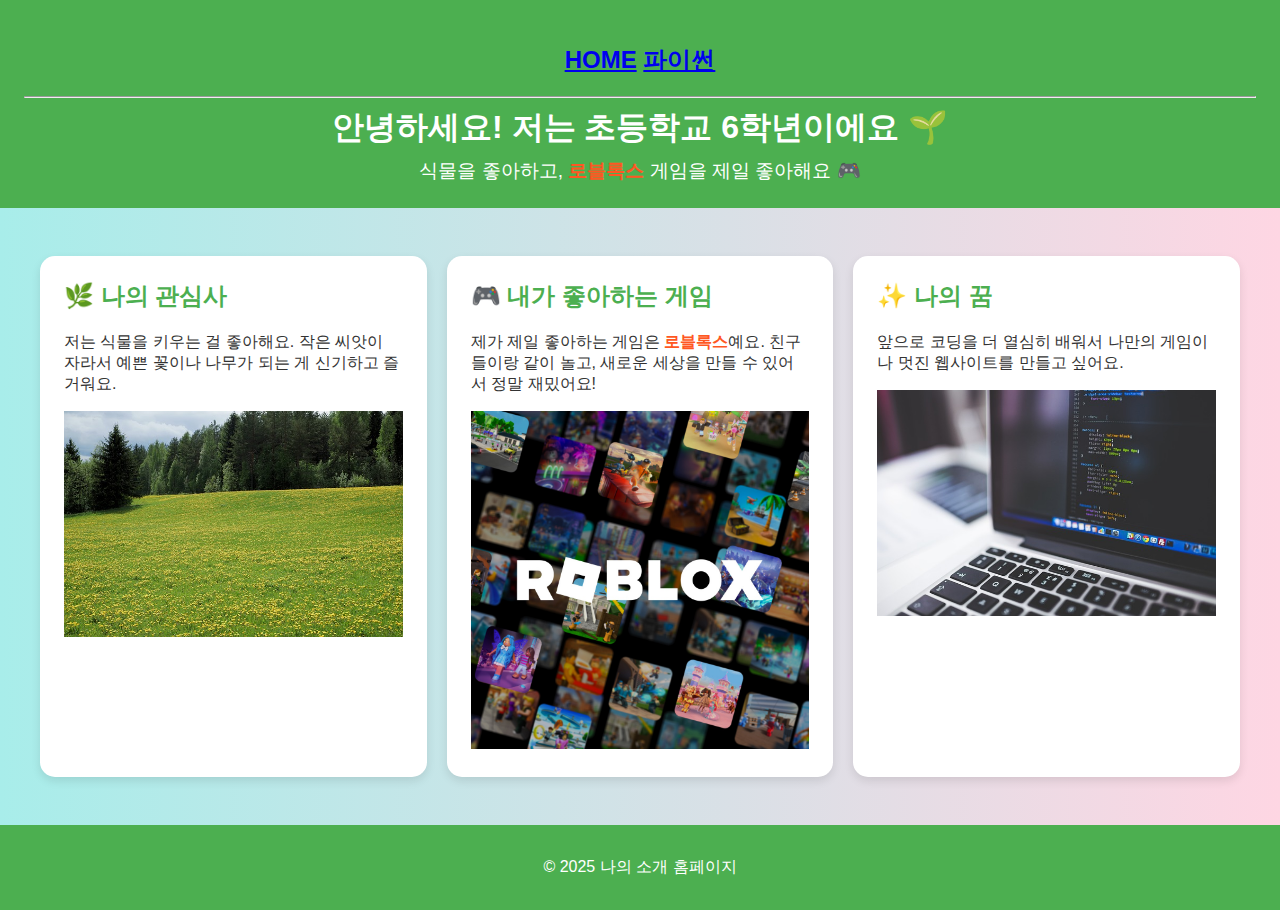
<file: index.html>
<!DOCTYPE html>
<html lang="ko">
<head>
  <meta charset="UTF-8">
  <meta name="viewport" content="width=device-width, initial-scale=1.0">
  <title>나의 소개 홈페이지</title>
  <style>
    body {
      font-family: 'Arial', sans-serif;
      margin: 0;
      padding: 0;
      background: linear-gradient(to right, #a8edea, #fed6e3);
      color: #333;
    }

    header {
      background: #4caf50;
      color: white;
      text-align: center;
      padding: 1.5rem;
    }

    header h1 {
      margin: 0;
      font-size: 2rem;
    }

    header p {
      margin: 0.5rem 0 0;
      font-size: 1.2rem;
    }

    main {
      display: grid;
      grid-template-columns: auto auto auto;
      gap: 20px;
      max-width: 1200px;
      margin: 2rem auto;
      padding: 1rem;
    }

    section {
      background: white;
      border-radius: 15px;
      box-shadow: 0 4px 10px rgba(0,0,0,0.1);
      padding: 1.5rem;
    }

    section h2 {
      color: #4caf50;
      margin-top: 0;
    }

    .highlight {
      color: #ff5722;
      font-weight: bold;
    }

    footer {
      text-align: center;
      background: #4caf50;
      color: white;
      padding: 1rem;
      margin-top: 2rem;
    }

    /* 반응형 스타일 태블릿사이즈 */
    @media (max-width: 768px) {
      header h1 {
        font-size: 1.5rem;
      }
      section {
        padding: 1rem;
      }
      main{
        grid-template-columns: auto auto;
      gap: 15px;
      }
    }
    /* 모바일버전 */
    @media (max-width: 480px) {
      main{
        grid-template-columns: auto;
      }
    }
  </style>
</head>
<body>
  <header>
    <h2>
      <a href="/">HOME</a>
      <a href="./code1010.html">파이썬</a>
    </h2>
    <hr>
    <h1>안녕하세요! 저는 초등학교 6학년이에요 🌱</h1>
    <p>식물을 좋아하고, <span class="highlight">로블록스</span> 게임을 제일 좋아해요 🎮</p>
  </header>

  <main>
    <section>
      <h2>🌿 나의 관심사</h2>
      
      <p>저는 식물을 키우는 걸 좋아해요. 작은 씨앗이 자라서 예쁜 꽃이나 나무가 되는 게 신기하고 즐거워요.</p>
      <img src="forest.jpg" width="100%">
    </section>

    <section>
      <h2>🎮 내가 좋아하는 게임</h2>
      <p>제가 제일 좋아하는 게임은 <span class="highlight">로블록스</span>예요. 친구들이랑 같이 놀고, 새로운 세상을 만들 수 있어서 정말 재밌어요!</p>
      <img src="roblox.jpg" width="100%">
    </section>

    <section>
      <h2>✨ 나의 꿈</h2>
      <p>앞으로 코딩을 더 열심히 배워서 나만의 게임이나 멋진 웹사이트를 만들고 싶어요.</p>
      <img src="coding.jpg" width="100%">
    </section>
  </main>

  <footer>
    <p>© 2025 나의 소개 홈페이지</p>
  </footer>
</body>
</html>
</file>
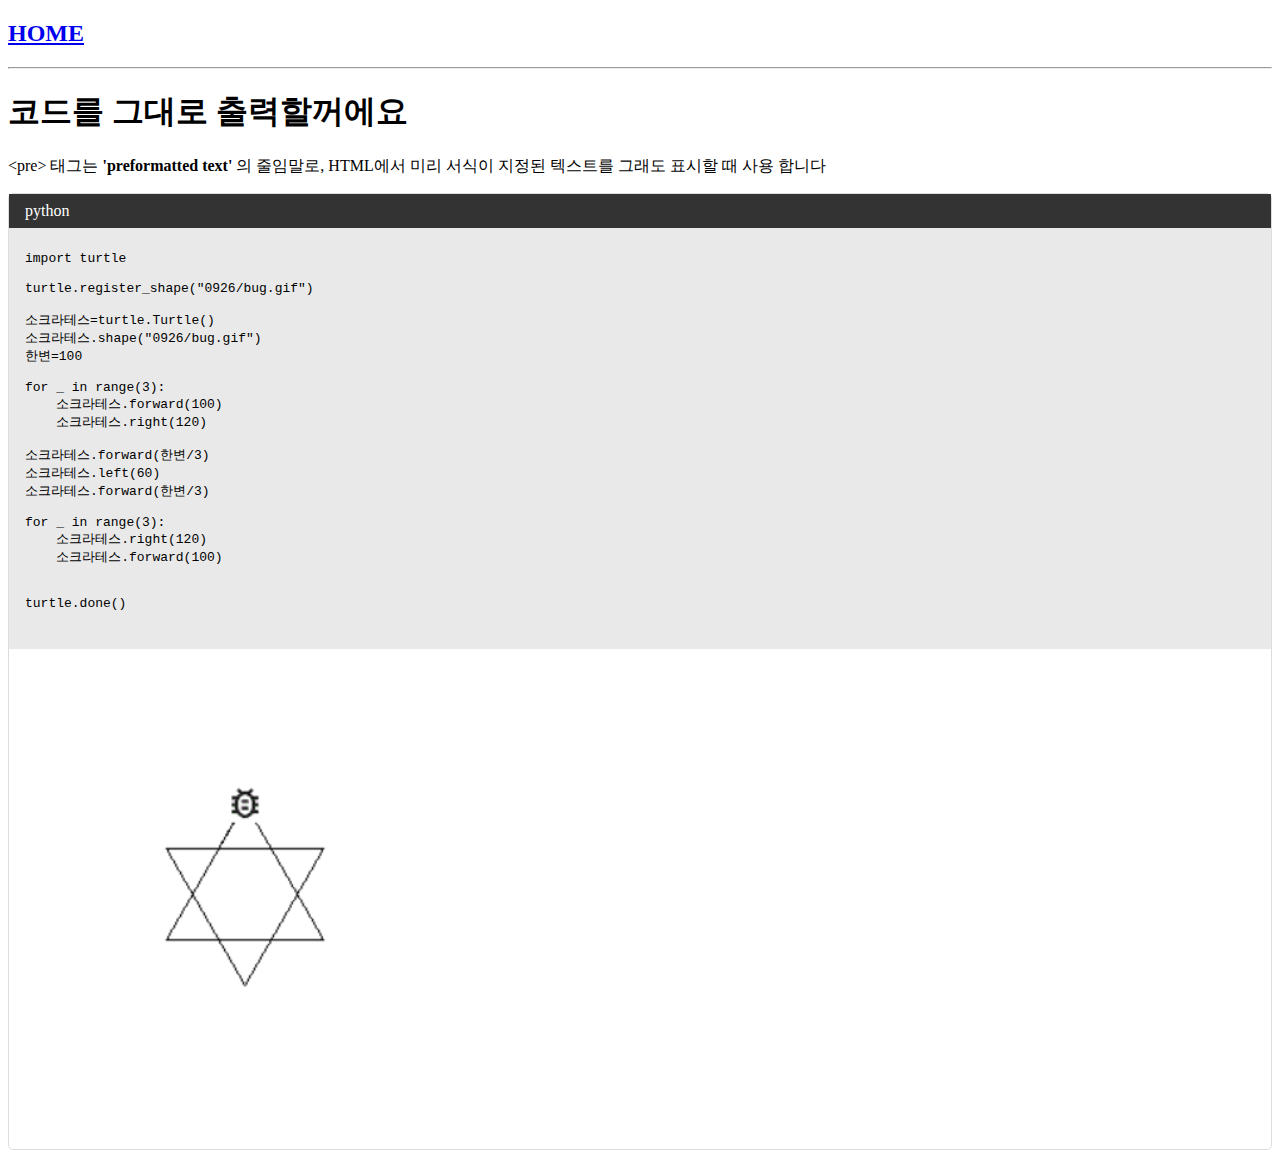
<file: code1010.html>
<!DOCTYPE html>
<html lang="ko">
<head>
    <meta charset="UTF-8">
    <meta name="viewport" content="width=device-width, initial-scale=1.0">
    <title>내가 만든 코드</title>
    <link rel="stylesheet" href="code1010.css">
</head>
<body>
     <h2>
      <a href="/">HOME</a>
    </h2>
    <hr>
    <h1>코드를 그대로 출력할꺼에요</h1>
    <p>
        &lt;pre&gt; 태그는
        <b>'preformatted text'</b>
        의 줄임말로, HTML에서 미리 서식이 지정된 텍스트를
        그래도 표시할 때 사용 합니다
    </p>
    <div class="code-block">
        <div class="code-header">
            python
        </div>
        <pre>
            <code>
import turtle

turtle.register_shape("0926/bug.gif")

소크라테스=turtle.Turtle()
소크라테스.shape("0926/bug.gif")
한변=100

for _ in range(3):
    소크라테스.forward(100)
    소크라테스.right(120)

소크라테스.forward(한변/3)
소크라테스.left(60)
소크라테스.forward(한변/3)

for _ in range(3):
    소크라테스.right(120)
    소크라테스.forward(100)
     

turtle.done()                
            </code>
        </pre>
        <div class="run-img">

        </div>
    
    </div>

</body>
</html>
</file>
<file: code1010.css>
.code-block{
    border:1px solid #ddd;
    border-radius: 5px;
}
.code-header{
    background-color: #333;
    color: #fff;
    padding: 8px 16px;
}

.code-block pre{
    margin: 0;
    background-color: #e9e9e9;
    padding: 8px 16px;
}
.run-img{
    width: 500px;
    height: 500px;
    background-image: url('실행화면.png');
    background-position: center;
    background-size: contain;
    background-repeat: no-repeat;
}
</file>
